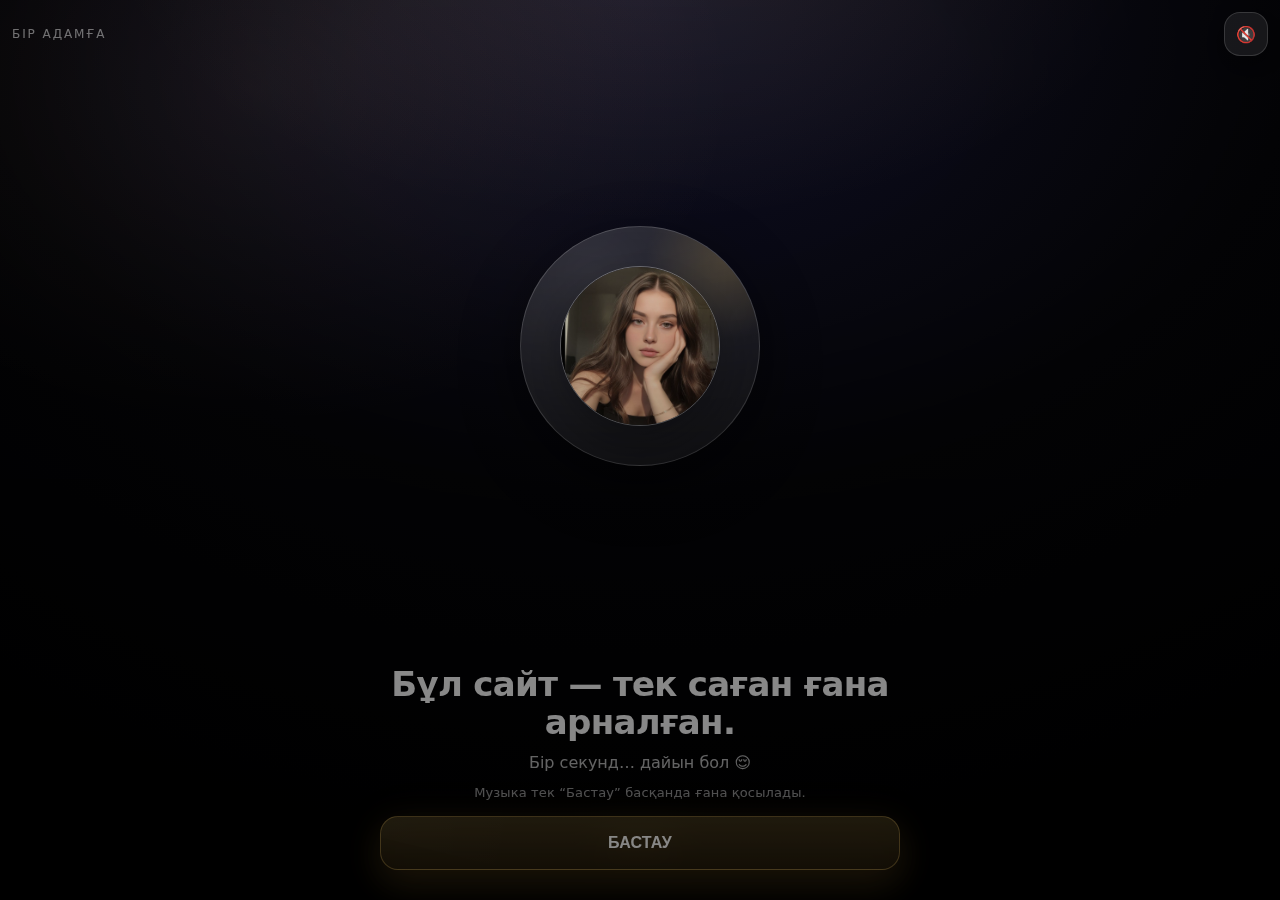
<file: index.html>
<!doctype html>
<html lang="kk">
<head>
  <meta charset="utf-8" />
  <meta name="viewport" content="width=device-width, initial-scale=1, viewport-fit=cover" />
  <title>Бір адамға ғана</title>

  <style>
    :root{
      --bg0:#050508;
      --gold:#ffd26a;
      --gold2:#ffb84d;
      --peach:#ffcfb8;

      --white: rgba(255,255,255,.92);
      --muted: rgba(255,255,255,.68);
      --muted2: rgba(255,255,255,.42);

      --safe-top: env(safe-area-inset-top, 0px);
      --safe-bottom: env(safe-area-inset-bottom, 0px);

      --radius: 22px;
      --shadow: 0 18px 60px rgba(0,0,0,.45);
      --shadow2: 0 10px 26px rgba(0,0,0,.35);
    }

    *{ box-sizing:border-box; -webkit-tap-highlight-color: transparent; }
    html,body{ height:100%; }
    body{
      margin:0;
      font-family: ui-sans-serif, system-ui, -apple-system, Segoe UI, Roboto, Inter, "SF Pro Display", "Helvetica Neue", Arial, sans-serif;
      background:
        radial-gradient(900px 520px at 50% -10%, rgba(255,210,106,.10), transparent 60%),
        radial-gradient(800px 560px at 20% 10%, rgba(255,207,184,.08), transparent 60%),
        radial-gradient(1200px 900px at 50% 0%, #12122a 0%, var(--bg0) 55%, #000 100%);
      color: var(--white);
      overflow: hidden;
    }

    @media (prefers-reduced-motion: reduce){
      *{ animation-duration: .001ms !important; animation-iteration-count: 1 !important; transition-duration: .001ms !important; scroll-behavior: auto !important; }
    }

    .app{
      position: relative;
      width: 100%;
      height: 100vh;
      height: 100svh;
      overflow: hidden;
    }

    .vignette{
      position:absolute;
      inset:0;
      pointer-events:none;
      z-index: 1;
      background:
        radial-gradient(700px 420px at 50% 10%, transparent 40%, rgba(0,0,0,.50) 100%),
        linear-gradient(180deg, rgba(0,0,0,.10), rgba(0,0,0,.35));
      opacity:.65;
    }

    .topbar{
      position:absolute;
      top: calc(12px + var(--safe-top));
      left: 12px;
      right: 12px;
      display:flex;
      align-items:center;
      justify-content:space-between;
      z-index: 80;
      pointer-events:none;
    }
    .brand{
      pointer-events:auto;
      font-size: 12px;
      letter-spacing: .16em;
      text-transform: uppercase;
      color: var(--muted2);
      user-select:none;
    }
    .mute{
      pointer-events:auto;
      width: 44px;
      height: 44px;
      display:grid;
      place-items:center;
      border-radius: 16px;
      background: rgba(255,255,255,.08);
      border: 1px solid rgba(255,255,255,.14);
      box-shadow: var(--shadow2);
      cursor:pointer;
      user-select:none;
    }
    .mute:active{ transform: scale(.98); }

    .screens{
      width: 500vw;
      height: 100%;
      display:flex;
      transform: translate3d(0,0,0);
      transition: transform 560ms cubic-bezier(.2,.9,.2,1);
      will-change: transform;
    }

    section.screen{
      width: 100vw;
      height: 100%;
      position: relative;
      padding: calc(24px + var(--safe-top)) 16px calc(20px + var(--safe-bottom)) 16px;
      display:flex;
      flex-direction:column;
      justify-content:space-between;
      gap: 16px;
      z-index: 2;
    }

    .thumb{
      width:100%;
      padding-bottom: calc(10px + var(--safe-bottom));
      display:flex;
      flex-direction:column;
      gap: 10px;
      align-items:center;
      justify-content:flex-end;
    }

    .navrow{
      width: min(520px, 92vw);
      display:flex;
      gap: 10px;
    }
    .navrow .btn{ width: 100%; }

    .copy{
      text-align:center;
      max-width: 520px;
      margin: 0 auto;
    }
    .copy h1{
      font-size: clamp(26px, 6vw, 34px);
      line-height: 1.12;
      margin: 0 0 10px 0;
      letter-spacing: -0.02em;
    }
    .copy p{
      margin: 0;
      font-size: 16px;
      line-height: 1.5;
      color: var(--muted);
    }
    .subtle{
      margin-top: 10px;
      font-size: 13px;
      color: rgba(255,255,255,.55);
      letter-spacing: .01em;
    }

    .btn{
      width: min(520px, 92vw);
      height: 54px;
      border-radius: 18px;
      border: 1px solid rgba(255,255,255,.14);
      background: rgba(255,255,255,.08);
      color: var(--white);
      font-size: 16px;
      font-weight: 900;
      letter-spacing: .01em;
      cursor: pointer;
      box-shadow: var(--shadow2);
      transition: transform .12s ease, filter .2s ease, background .2s ease;
      display:flex;
      align-items:center;
      justify-content:center;
      user-select:none;
      position:relative;
      overflow:hidden;
    }
    .btn:active{ transform: scale(.98); }

    .btn-primary{
      background: linear-gradient(180deg, rgba(255,210,106,.20), rgba(255,184,77,.10));
      border: 1px solid rgba(255,210,106,.35);
      box-shadow: 0 12px 34px rgba(255,184,77,.16), var(--shadow2);
    }
    .btn-primary.glow{ filter: drop-shadow(0 0 18px rgba(255,210,106,.22)); }

    .btn-green{
      background: linear-gradient(180deg, rgba(80,255,170,.20), rgba(40,255,140,.10));
      border: 1px solid rgba(80,255,170,.35);
      box-shadow: 0 12px 34px rgba(80,255,170,.12), var(--shadow2);
      filter: drop-shadow(0 0 18px rgba(80,255,170,.18));
    }
    .btn-secondary{
      background: rgba(255,255,255,.06);
      border: 1px solid rgba(255,255,255,.10);
      color: rgba(255,255,255,.78);
      font-weight: 900;
    }

    .shimmer::after{
      content:"";
      position:absolute;
      inset:-60% -60%;
      background: linear-gradient(90deg, transparent 0%, rgba(255,255,255,.20) 45%, rgba(255,255,255,.05) 55%, transparent 100%);
      transform: rotate(14deg) translateX(-60%);
      animation: shimmer 2.6s ease-in-out infinite;
      pointer-events:none;
    }
    @keyframes shimmer{
      0%{ transform: rotate(14deg) translateX(-60%); opacity:0; }
      15%{ opacity:.65; }
      100%{ transform: rotate(14deg) translateX(60%); opacity:0; }
    }
    @media (prefers-reduced-motion: reduce){
      .shimmer::after{ animation:none; display:none; }
    }

    .screen .fadein{
      opacity: 0;
      transform: translateY(10px);
      transition: opacity 520ms ease, transform 520ms ease;
    }
    .screen.active .fadein{
      opacity: 1;
      transform: translateY(0);
    }

    /* ===== Screen 1 ===== */
    .hero{
      position:relative;
      flex: 1;
      display:grid;
      place-items:center;
      padding-top: 20px;
      z-index: 2;
    }
    .glass-circle{
      width: 240px;
      height: 240px;
      border-radius: 999px;
      background: radial-gradient(circle at 30% 20%, rgba(255,255,255,.18), rgba(255,255,255,.06));
      border: 1px solid rgba(255,255,255,.20);
      box-shadow: var(--shadow);
      backdrop-filter: blur(18px);
      -webkit-backdrop-filter: blur(18px);
      display:grid;
      place-items:center;
      position:relative;
      overflow:hidden;
      animation: floaty 3.6s ease-in-out infinite;
    }
    @keyframes floaty{
      0%,100%{ transform: translate3d(0,0,0); }
      50%{ transform: translate3d(0,-8px,0); }
    }
    @media (prefers-reduced-motion: reduce){
      .glass-circle{ animation:none; }
    }
    .glass-circle::after{
      content:"";
      position:absolute;
      inset:-60px -60px auto auto;
      width: 180px;
      height: 180px;
      background: radial-gradient(circle, rgba(255,210,106,.22), transparent 65%);
      transform: rotate(18deg);
      pointer-events:none;
    }
    .avatar{
      width: 160px;
      height: 160px;
      border-radius: 999px;
      border: 1px solid rgba(255,255,255,.35);
      object-fit: cover;
      box-shadow: 0 18px 50px rgba(0,0,0,.35);
    }

    .flowers{
      position:absolute;
      inset:0;
      overflow:hidden;
      pointer-events:none;
      z-index: 1;
    }
    .flower{
      position:absolute;
      top:-90px;
      opacity: .78;
      filter: blur(.2px) drop-shadow(0 8px 18px rgba(0,0,0,.25));
      animation: fall linear infinite;
      transform: translate3d(0,0,0);
      will-change: transform, opacity;
    }
    @keyframes fall{
      0%{ transform: translate3d(0,-90px,0) rotate(0deg); opacity:0; }
      10%{ opacity:.8; }
      100%{ transform: translate3d(0, calc(100vh + 140px), 0) rotate(420deg); opacity:0; }
    }

    /* ===== Screen 2 Memories ===== */
    .memories{
      position:relative;
      flex: 1;
      border-radius: var(--radius);
      overflow:hidden;
      border: 1px solid rgba(255,255,255,.10);
      background: rgba(255,255,255,.05);
      box-shadow: var(--shadow2);
      touch-action: pan-y;
      z-index: 2;
    }
    .carousel{
      height: 100%;
      display:flex;
      transform: translate3d(0,0,0);
      transition: transform 520ms cubic-bezier(.2,.9,.2,1);
      will-change: transform;
    }
    .slide{
      min-width: 100%;
      height: 100%;
      position: relative;
      background: #000;
      overflow:hidden;
    }
    /* background blurred cover */
    .slide img.bg{
      position:absolute; inset:0;
      width:100%; height:100%;
      object-fit: cover;
      filter: blur(18px) brightness(.70) saturate(1.05) contrast(1.05);
      transform: scale(1.12);
    }
    /* foreground keeps full photo visible */
    .slide img.fg{
      position:absolute; inset:0;
      width:100%; height:100%;
      object-fit: contain;
      filter: saturate(1.06) contrast(1.05);
      transform: translate3d(0,0,0);
    }
    .slide.kenburns img.fg{
      animation: kenburns 6s ease-in-out infinite alternate;
      transform-origin: center;
    }
    @keyframes kenburns{
      from{ transform: scale(1.00) translate3d(0,0,0); }
      to{ transform: scale(1.06) translate3d(0,0,0); }
    }
    @media (prefers-reduced-motion: reduce){
      .slide.kenburns img.fg{ animation:none; }
    }

    .memories::after{
      content:"";
      position:absolute; inset:0;
      background: linear-gradient(180deg, rgba(0,0,0,.08), rgba(0,0,0,.20) 55%, rgba(0,0,0,.62));
      pointer-events:none;
      z-index: 3;
    }

    .dots{
      position:absolute;
      left:0; right:0;
      bottom: calc(84px + var(--safe-bottom));
      display:flex;
      justify-content:center;
      gap: 8px;
      z-index: 6;
      pointer-events:auto;
    }
    .dot{
      width: 7px; height: 7px;
      border-radius: 999px;
      background: rgba(255,255,255,.28);
      border: 1px solid rgba(255,255,255,.16);
      transition: transform .2s ease, background .2s ease;
    }
    .dot.active{
      background: rgba(255,210,106,.85);
      border-color: rgba(255,210,106,.55);
      box-shadow: 0 0 16px rgba(255,210,106,.28);
      transform: scale(1.25);
    }

    .hint{
      position:absolute;
      top: 14px;
      left: 14px;
      right: 14px;
      z-index: 7;
      background: rgba(0,0,0,.35);
      border: 1px solid rgba(255,255,255,.14);
      padding: 10px 12px;
      border-radius: 16px;
      font-size: 13px;
      color: rgba(255,255,255,.85);
      backdrop-filter: blur(12px);
      -webkit-backdrop-filter: blur(12px);
    }
    .hint button{
      margin-left: 10px;
      border: none;
      background: rgba(255,255,255,.10);
      color: rgba(255,255,255,.9);
      border-radius: 10px;
      padding: 6px 10px;
      cursor:pointer;
      font-weight: 800;
    }

    .heart-wrap{
      position:absolute;
      left:0; right:0;
      bottom: calc(12px + var(--safe-bottom));
      display:flex;
      justify-content:center;
      z-index: 7;
      pointer-events:auto;
    }
    .heart-btn{
      width: min(520px, 92vw);
      height: 58px;
      border-radius: 20px;
      background: linear-gradient(180deg, rgba(255,207,184,.20), rgba(255,207,184,.10));
      border: 1px solid rgba(255,207,184,.30);
      box-shadow: 0 14px 34px rgba(255,207,184,.10), var(--shadow2);
      display:flex;
      align-items:center;
      justify-content:center;
      gap: 10px;
      font-weight: 950;
      cursor:pointer;
      user-select:none;
      letter-spacing: -.01em;
      position: relative;
      overflow:hidden;
    }
    .heart-btn:active{ transform: scale(.985); }
    .heart-btn.pulsefx{ animation: btnpulse .42s ease-out 1; }
    @keyframes btnpulse{
      0%{ transform: scale(1); }
      35%{ transform: scale(1.015); }
      100%{ transform: scale(1); }
    }

    .particles{
      position:absolute;
      inset:0;
      pointer-events:none;
      z-index: 8;
    }
    .pheart{
      position:absolute;
      font-size: 16px;
      opacity:.95;
      animation: fly 900ms ease-out forwards;
      filter: drop-shadow(0 8px 18px rgba(0,0,0,.25));
    }
    @keyframes fly{
      0%{ transform: translate3d(0,0,0) scale(.8); opacity:0; }
      10%{ opacity:.95; }
      100%{ transform: translate3d(var(--dx), var(--dy), 0) scale(1.1); opacity:0; }
    }
    @media (prefers-reduced-motion: reduce){
      .pheart{ animation-duration: 1ms; }
    }

    /* ===== Screen 3 Trap ===== */
    .trap-area{
      flex: 1;
      display:flex;
      flex-direction:column;
      justify-content:center;
      gap: 18px;
      position:relative;
      z-index: 2;
    }
    .trap-buttons{
      position:relative;
      height: 190px;
      border-radius: var(--radius);
      border: 1px solid rgba(255,255,255,.10);
      background: rgba(255,255,255,.05);
      box-shadow: var(--shadow2);
      overflow:hidden;
    }
    .yes{
      position:absolute;
      left: 16px;
      right: 16px;
      bottom: 16px;
    }
    .no{
      position:absolute;
      top: 22px;
      left: 18px;
      width: 120px;
      height: 44px;
      border-radius: 14px;
      font-size: 14px;
    }
    .tooltip{
      position:absolute;
      top: 14px;
      right: 14px;
      background: rgba(0,0,0,.35);
      border: 1px solid rgba(255,255,255,.14);
      padding: 10px 12px;
      border-radius: 16px;
      font-size: 13px;
      color: rgba(255,255,255,.85);
      backdrop-filter: blur(12px);
      -webkit-backdrop-filter: blur(12px);
      opacity:0;
      transform: translateY(-6px);
      transition: opacity .2s ease, transform .2s ease;
      pointer-events:none;
      z-index: 5;
    }
    .tooltip.show{ opacity:1; transform: translateY(0); }
    .screen.shake{ animation: shake 420ms ease-in-out 1; }
    @keyframes shake{
      0%{ transform: translate3d(0,0,0); }
      20%{ transform: translate3d(2px,-1px,0); }
      40%{ transform: translate3d(-2px,1px,0); }
      60%{ transform: translate3d(1px,2px,0); }
      80%{ transform: translate3d(-1px,-2px,0); }
      100%{ transform: translate3d(0,0,0); }
    }

    /* ===== Screen 4 Scanner base ===== */
    .scanner-wrap{
      flex: 1;
      display:flex;
      flex-direction:column;
      justify-content:center;
      align-items:center;
      gap: 12px;
      z-index: 2;
    }
    .frame{
      width: min(520px, 92vw);
      height: 280px;
      border-radius: 26px;
      position:relative;
      background: linear-gradient(180deg, rgba(255,255,255,.06), rgba(255,255,255,.03));
      border: 1px solid rgba(255,255,255,.16);
      box-shadow: var(--shadow);
      overflow:hidden;
    }
    .grid{
      position:absolute; inset:0;
      background-image:
        linear-gradient(rgba(255,255,255,.07) 1px, transparent 1px),
        linear-gradient(90deg, rgba(255,255,255,.07) 1px, transparent 1px);
      background-size: 28px 28px;
      opacity: .35;
      pointer-events:none;
    }
    .scanline{
      position:absolute;
      left:0; right:0;
      height: 3px;
      top: 10%;
      background: linear-gradient(90deg, transparent, rgba(255,210,106,.80), transparent);
      filter: drop-shadow(0 0 14px rgba(255,210,106,.28));
      opacity:0;
      transform: translateY(0);
      will-change: transform, opacity;
    }
    .status{
      width: min(520px, 92vw);
      text-align:center;
      color: rgba(255,255,255,.82);
      min-height: 22px;
      font-size: 14px;
      letter-spacing: .01em;
    }
    .glitch{ animation: glitch 520ms ease-in-out 1; }
    @keyframes glitch{
      0%{ transform: translate3d(0,0,0); }
      20%{ transform: translate3d(2px, -1px, 0); }
      40%{ transform: translate3d(-2px, 1px, 0); }
      60%{ transform: translate3d(1px, 2px, 0); }
      80%{ transform: translate3d(-1px, -2px, 0); }
      100%{ transform: translate3d(0,0,0); }
    }

    /* ===== Screen 5 Map ===== */
    .mapcard{
      flex: 1;
      border-radius: var(--radius);
      border: 1px solid rgba(255,255,255,.12);
      background: rgba(255,255,255,.05);
      box-shadow: var(--shadow2);
      overflow:hidden;
      position:relative;
      display:flex;
      flex-direction:column;
      z-index: 2;
    }
    .map-embed{
      flex:1;
      background: #0a0a12;
      position:relative;
      overflow:hidden;
    }
    .gmap{
      position:absolute;
      inset:0;
      width:100%;
      height:100%;
      border:0;
      filter: grayscale(.20) contrast(1.10) brightness(.90) saturate(1.10);
    }
    .pin, .pulse{
      position:absolute;
      left: 58%;
      top: 48%;
      z-index: 8;
    }
    .pin{
      width: 44px;
      height: 44px;
      transform: translate(-50%,-100%);
      display:grid;
      place-items:center;
      font-size: 40px;
      text-shadow: 0 0 18px rgba(255,210,106,.35);
      filter:
        drop-shadow(0 14px 32px rgba(0,0,0,.65))
        drop-shadow(0 0 18px rgba(255,210,106,.22));
      animation: pinBounce 1.2s ease-in-out infinite;
      transform-origin: 50% 90%;
    }
    @keyframes pinBounce{
      0%,100%{ transform: translate(-50%,-100%) scale(1); }
      50%{ transform: translate(-50%,-106%) scale(1.05); }
    }
    @media (prefers-reduced-motion: reduce){
      .pin{ animation:none; }
    }
    .pulse{
      width: 28px;
      height: 28px;
      transform: translate(-50%,-50%);
      border-radius: 999px;
      border: 1px solid rgba(255,210,106,.75);
      box-shadow: 0 0 26px rgba(255,210,106,.22);
      animation: pulse 1.6s ease-in-out infinite;
    }
    @keyframes pulse{
      0%{ transform: translate(-50%,-50%) scale(.9); opacity:.85; }
      70%{ transform: translate(-50%,-50%) scale(2.7); opacity:0; }
      100%{ opacity:0; }
    }
    @media (prefers-reduced-motion: reduce){
      .pulse{ animation:none; opacity:.7; transform: translate(-50%,-50%) scale(1.7); }
    }
    .maptext{
      padding: 14px 14px 0 14px;
      text-align:center;
    }
    .maptext h2{
      margin: 10px 0 6px 0;
      font-size: 20px;
      letter-spacing: -0.01em;
    }
    .maptext p{
      margin: 0 0 12px 0;
      color: var(--muted);
      font-size: 14px;
      line-height: 1.45;
    }

    /* ==========================
       MODAL (FIXED: phone fit)
    =========================== */
    .modal{
      position: fixed;
      inset: 0;
      z-index: 120;
      display:none;

      /* bottom sheet */
      align-items: flex-end;
      justify-content: center;

      padding: 0 12px calc(10px + var(--safe-bottom)) 12px;

      background: rgba(0,0,0,.55);
      backdrop-filter: blur(10px);
      -webkit-backdrop-filter: blur(10px);
    }
    .modal.show{ display:flex; }

    .sheet{
      width: min(520px, 96vw);
      border-radius: 26px 26px 20px 20px;

      /* IMPORTANT: never exceed screen height */
      max-height: calc(92svh - var(--safe-top));
      height: auto;

      background: linear-gradient(180deg, rgba(255,255,255,.11), rgba(255,255,255,.06));
      border: 1px solid rgba(255,255,255,.16);
      box-shadow: var(--shadow);
      overflow:hidden;

      transform: translateY(14px);
      opacity: 0;
      animation: sheetIn 260ms cubic-bezier(.2,.9,.2,1) forwards;
      position: relative;

      display:flex;
      flex-direction:column;
    }
    @keyframes sheetIn{ to{ transform: translateY(0); opacity:1; } }

    .sheet::before{
      content:"";
      position:absolute; inset:0;
      background: repeating-linear-gradient(
        to bottom,
        rgba(255,255,255,.05) 0px,
        rgba(255,255,255,.05) 1px,
        transparent 3px,
        transparent 7px
      );
      opacity:.08;
      pointer-events:none;
    }

    .sheet-header{
      display:flex;
      justify-content:space-between;
      align-items:center;
      padding: 14px 14px 8px 14px;
      border-bottom: 1px solid rgba(255,255,255,.10);
      position: relative;
      z-index: 3;
      flex: 0 0 auto;
    }
    .sheet-title{ font-weight: 950; letter-spacing: -0.01em; }
    .xbtn{
      width: 42px; height: 42px;
      border-radius: 16px;
      border: 1px solid rgba(255,255,255,.14);
      background: rgba(255,255,255,.08);
      color: rgba(255,255,255,.9);
      cursor:pointer;
      font-weight: 900;
    }
    .xbtn:active{ transform: scale(.98); }

    .sheet-body{
      overflow: auto;                 /* scroll inside */
      -webkit-overflow-scrolling: touch;
      padding: 14px;
      display:flex;
      flex-direction:column;
      gap: 12px;
      align-items:center;
      position: relative;
      z-index: 3;
      flex: 1 1 auto;
    }

    .sheet-help{
      text-align:center;
      color: rgba(255,255,255,.80);
      font-size: 14px;
      line-height: 1.4;
      min-height: 20px;
    }

    .sheet-actions{
      position: sticky;
      bottom: 0;
      background: linear-gradient(180deg, rgba(0,0,0,0), rgba(0,0,0,.22));
      backdrop-filter: blur(8px);
      -webkit-backdrop-filter: blur(8px);
      padding: 10px 14px calc(14px + var(--safe-bottom)) 14px;
      border-top: 1px solid rgba(255,255,255,.10);
      z-index: 4;
      flex: 0 0 auto;
      display:flex;
      flex-direction:column;
      gap: 10px;
    }

    .ring{
      width: 92px;
      height: 92px;
      border-radius: 999px;
      position: relative;
      display:grid;
      place-items:center;
      background: radial-gradient(circle at 50% 50%, rgba(0,0,0,.25), rgba(0,0,0,.05));
      border: 1px solid rgba(255,255,255,.14);
      box-shadow: 0 12px 30px rgba(0,0,0,.25);
      overflow:hidden;
    }
    .ring::before{
      content:"";
      position:absolute; inset:-2px;
      background: conic-gradient(rgba(255,210,106,.95) var(--p, 0%), rgba(255,255,255,.08) 0);
      mask: radial-gradient(circle, transparent 55%, #000 56%);
      -webkit-mask: radial-gradient(circle, transparent 55%, #000 56%);
      filter: drop-shadow(0 0 16px rgba(255,210,106,.20));
    }
    .ring span{
      position:relative;
      font-weight: 950;
      color: rgba(255,255,255,.85);
      font-size: 14px;
      letter-spacing: .01em;
    }

    .result{
      width: min(520px, 92vw);
      border-radius: 20px;
      border: 1px solid rgba(255,255,255,.14);
      background: rgba(0,0,0,.20);
      padding: 14px 12px;
      text-align:center;
      display:none;
      box-shadow: var(--shadow2);
      position: relative;
      overflow:hidden;
    }
    .result.show{ display:block; }
    .result-title{
      font-weight: 1000;
      letter-spacing: -.02em;
      margin: 0 0 6px 0;
      font-size: 16px;
      color: rgba(255,255,255,.92);
    }
    .result-level{
      margin: 0;
      font-weight: 1000;
      font-size: 32px;
      letter-spacing: -0.03em;
      color: rgba(255,210,106,.95);
      text-shadow: 0 0 18px rgba(255,210,106,.18);
    }
    .result-sub{
      margin: 8px 0 0 0;
      color: rgba(255,255,255,.75);
      font-size: 13px;
      line-height: 1.35;
    }

    .confetti{
      position:absolute; inset:0;
      pointer-events:none;
      overflow:hidden;
      z-index: 4;
    }
    .c{
      position:absolute;
      font-size: 16px;
      opacity:0;
      animation: conf 1100ms ease-out forwards;
      filter: drop-shadow(0 10px 18px rgba(0,0,0,.25));
    }
    @keyframes conf{
      0%{ transform: translate3d(0,20px,0) scale(.7); opacity:0; }
      12%{ opacity:.95; }
      100%{ transform: translate3d(var(--dx), var(--dy), 0) rotate(18deg) scale(1.05); opacity:0; }
    }

    /* ===== Fingerprint area (adaptive) ===== */
    .fp-wrap{
      width: min(520px, 92vw);
      height: clamp(160px, 24vh, 240px); /* PHONE FIX */
      border-radius: 24px;
      border: 1px solid rgba(255,255,255,.14);
      background: rgba(0,0,0,.18);
      box-shadow: var(--shadow2);
      display:grid;
      place-items:center;
      position: relative;
      overflow:hidden;
      margin-top: 2px;
    }

    .fp-bg{
      position:absolute; inset:0;
      background:
        radial-gradient(420px 260px at 50% 40%, rgba(255,210,106,.10), transparent 60%),
        radial-gradient(420px 260px at 50% 60%, rgba(255,207,184,.06), transparent 62%),
        linear-gradient(180deg, rgba(255,255,255,.05), rgba(255,255,255,.02));
      opacity:.9;
      pointer-events:none;
    }

    .fingerprint{
      width: min(170px, 46vw);
      height: min(210px, 56vw);
      position: relative;
      filter: drop-shadow(0 0 16px rgba(255,210,106,.12));
      opacity: .88;
    }
    .fingerprint svg{ width: 100%; height: 100%; display:block; }

    .fp-line{
      fill:none;
      stroke: rgba(255,210,106,.55);
      stroke-width: 2.2;
      stroke-linecap: round;
      stroke-linejoin: round;
      opacity:.0;
      stroke-dasharray: 260;
      stroke-dashoffset: 260;
      animation: fpDraw 1.2s ease forwards;
      filter: drop-shadow(0 0 8px rgba(255,210,106,.10));
    }
    .fingerprint.idle .fp-line{
      opacity:.18;
      stroke-dashoffset: 0;
      animation:none;
    }
    .fingerprint.scanning .fp-line{
      opacity:.95;
      animation: fpDraw 1.1s ease forwards, fpGlow 720ms ease-in-out infinite;
    }
    @keyframes fpDraw{ to{ stroke-dashoffset: 0; } }
    @keyframes fpGlow{
      0%,100%{ filter: drop-shadow(0 0 8px rgba(255,210,106,.12)); }
      50%{ filter: drop-shadow(0 0 18px rgba(255,210,106,.22)); }
    }

    .fp-shine{
      position:absolute;
      inset:-60% -60%;
      background: linear-gradient(90deg, transparent 0%, rgba(255,255,255,.22) 45%, rgba(255,255,255,.06) 55%, transparent 100%);
      transform: rotate(14deg) translateX(-60%);
      opacity:0;
      pointer-events:none;
    }
    .fingerprint.scanning + .fp-shine{
      opacity: .55;
      animation: fpShine 1.2s ease-in-out infinite;
    }
    @keyframes fpShine{
      0%{ transform: rotate(14deg) translateX(-60%); opacity:0; }
      20%{ opacity:.55; }
      100%{ transform: rotate(14deg) translateX(60%); opacity:0; }
    }

    .touch-blob{
      position:absolute;
      width: 58px;
      height: 58px;
      border-radius: 999px;
      background: radial-gradient(circle, rgba(255,210,106,.25), rgba(255,210,106,.06) 55%, transparent 70%);
      opacity:0;
      transform: translate(-50%,-50%) scale(.9);
      pointer-events:none;
      filter: blur(.1px);
    }
    .touch-blob.show{
      opacity:1;
      animation: blobPulse .8s ease-in-out infinite;
    }
    @keyframes blobPulse{
      0%,100%{ transform: translate(-50%,-50%) scale(.92); }
      50%{ transform: translate(-50%,-50%) scale(1.06); }
    }

    .scanbar{
      position:absolute;
      left: 10px;
      right: 10px;
      height: 4px;
      top: 12px;
      border-radius: 999px;
      overflow:hidden;
      background: rgba(255,255,255,.10);
      border: 1px solid rgba(255,255,255,.10);
      opacity:.0;
      transform: translateY(-6px);
      transition: opacity .2s ease, transform .2s ease;
    }
    .scanbar.show{
      opacity:.95;
      transform: translateY(0);
    }
    .scanbar::before{
      content:"";
      position:absolute;
      inset:0;
      background: linear-gradient(90deg, transparent, rgba(255,210,106,.8), transparent);
      transform: translateX(-70%);
      animation: bar 1.0s ease-in-out infinite;
    }
    @keyframes bar{
      0%{ transform: translateX(-70%); opacity:0; }
      25%{ opacity:.9; }
      100%{ transform: translateX(70%); opacity:0; }
    }
  </style>
</head>

<body>
<div class="app">
  <div class="vignette"></div>

  <div class="topbar">
    <div class="brand">БІР АДАМҒА</div>
    <div class="mute" id="muteBtn" aria-label="Дыбыс" role="button" tabindex="0">🔇</div>
  </div>

  <div class="screens" id="screens">

    <!-- Screen 1 -->
    <section class="screen active" data-screen="0">
      <div class="hero">
        <div class="flowers" id="flowers"></div>
        <div class="glass-circle fadein">
          <img class="avatar" src="assets/avatar.webp" alt="Аватар" loading="eager" />
        </div>
      </div>

      <div class="copy fadein">
        <h1>Бұл сайт — тек саған ғана арналған.</h1>
        <p>Бір секунд… дайын бол 😌</p>
        <div class="subtle">Музыка тек “Бастау” басқанда ғана қосылады.</div>
      </div>

      <div class="thumb">
        <button class="btn btn-primary glow shimmer" id="startBtn">БАСТАУ</button>
      </div>
    </section>

    <!-- Screen 2 -->
    <section class="screen" data-screen="1">
      <div class="memories fadein" id="memories">
        <div class="hint" id="hint">
          Сырғытсаң — басқа естелік. Автоматты да ауысады 🙂 <button id="hintOk">Түсіндім</button>
        </div>

        <div class="carousel" id="carousel">
          <div class="slide kenburns">
            <img class="bg" src="assets/memory1.webp" alt="" loading="lazy">
            <img class="fg" src="assets/memory1.webp" alt="Естелік 1" loading="lazy">
          </div>
          <div class="slide">
            <img class="bg" src="assets/memory2.webp" alt="" loading="lazy">
            <img class="fg" src="assets/memory2.webp" alt="Естелік 2" loading="lazy">
          </div>
          <div class="slide">
            <img class="bg" src="assets/memory3.webp" alt="" loading="lazy">
            <img class="fg" src="assets/memory3.webp" alt="Естелік 3" loading="lazy">
          </div>
          <div class="slide">
            <img class="bg" src="assets/memory4.webp" alt="" loading="lazy">
            <img class="fg" src="assets/memory4.webp" alt="Естелік 4" loading="lazy">
          </div>
          <div class="slide">
            <img class="bg" src="assets/memory5.webp" alt="" loading="lazy">
            <img class="fg" src="assets/memory5.webp" alt="Естелік 5" loading="lazy">
          </div>
          <div class="slide">
            <img class="bg" src="assets/memory6.webp" alt="" loading="lazy">
            <img class="fg" src="assets/memory6.webp" alt="Естелік 6" loading="lazy">
          </div>
        </div>

        <div class="dots" id="dots"></div>
        <div class="particles" id="particles"></div>

        <div class="heart-wrap">
          <div class="heart-btn shimmer" id="heartBtn" role="button" tabindex="0" aria-label="Жүрекшелер">
            <span>Біздің ең тәтті сәттер…</span>
            <span style="filter:drop-shadow(0 0 16px rgba(255,207,184,.25))">❤</span>
          </div>
        </div>
      </div>

      <div class="thumb">
        <div class="navrow">
          <button class="btn btn-secondary" id="backFrom2">Артқа</button>
          <button class="btn btn-primary" id="toTrapBtn">Келесі</button>
        </div>
      </div>
    </section>

    <!-- Screen 3 -->
    <section class="screen" data-screen="2" id="screen3">
      <div class="trap-area">
        <div class="copy fadein">
          <h1>Сен әлемдегі ең сұлу, ең ақылды әрі ең талантты қызсың ба?</h1>
          <p>Қазір тек шындық 😈</p>
        </div>

        <div class="trap-buttons fadein" id="trapBox">
          <div class="tooltip" id="noTip">“ЖОҚ” батырмасы… қашып кетті 😌</div>
          <button class="btn btn-green yes shimmer" id="yesBtn">ИӘ</button>
          <button class="btn btn-secondary no" id="noBtn">ЖОҚ</button>
        </div>
      </div>

      <div class="thumb">
        <button class="btn btn-secondary" id="backFrom3">Артқа</button>
      </div>
    </section>

    <!-- Screen 4 -->
    <section class="screen" data-screen="3" id="screen4">
      <div class="scanner-wrap">
        <div class="copy fadein">
          <h1>Сұлулық сканері</h1>
          <p>Тексеріп көрейік… бірақ сен дайынсың ба? 🙂</p>
        </div>

        <div class="frame fadein" id="frame">
          <div class="grid"></div>
          <div class="scanline" id="scanline"></div>
        </div>

        <div class="status" id="status"></div>

        <button class="btn btn-primary glow shimmer fadein" id="openScannerBtn">СКАНЕРДІ АШУ</button>
      </div>

      <div class="thumb">
        <div class="navrow">
          <button class="btn btn-secondary" id="backFrom4">Артқа</button>
          <button class="btn btn-primary" id="toMapBtn">Келесі</button>
        </div>
      </div>
    </section>

    <!-- Screen 5 -->
    <section class="screen" data-screen="4" id="screen5">
      <div class="mapcard fadein">
        <div class="map-embed">
          <iframe
            class="gmap"
            id="gmap"
            loading="lazy"
            referrerpolicy="no-referrer-when-downgrade"
            src="https://www.google.com/maps?q=43.238949,76.889709&z=16&output=embed"
            title="Кездесу орны картасы"></iframe>

          <div class="pulse"></div>
          <div class="pin">💛</div>
        </div>

        <div class="maptext">
          <h2>Мен сені осы жерде күтем 💛</h2>
          <p id="timeLine">Бүгін 19:30</p>
        </div>
      </div>

      <div class="thumb">
        <button class="btn btn-primary glow shimmer" id="dirBtn">Маршрут ашу</button>
        <button class="btn btn-secondary" id="copyBtn">Мекенжайды көшіру</button>
        <button class="btn btn-secondary" id="backFrom5">Артқа</button>
      </div>
    </section>

  </div>

  <!-- Audio -->
  <audio id="music" preload="none" loop>
    <source src="assets/music.mp3" type="audio/mpeg">
  </audio>
  <audio id="click" preload="auto">
    <source src="assets/click.mp3" type="audio/mpeg">
  </audio>
  <audio id="win" preload="auto">
    <source src="assets/win.mp3" type="audio/mpeg">
  </audio>

  <!-- Scanner Modal -->
  <div class="modal" id="scannerModal" aria-hidden="true">
    <div class="sheet" role="dialog" aria-modal="true">
      <div class="confetti" id="confetti"></div>

      <div class="sheet-header">
        <div class="sheet-title">Сканерлеу режимі</div>
        <button class="xbtn" id="closeModalBtn" aria-label="Жабу">✕</button>
      </div>

      <div class="sheet-body">
        <div class="sheet-help" id="modalHelp">Саусағыңды “HOLD” батырмасына басып тұр 🙂</div>

        <div class="fp-wrap" id="fpWrap">
          <div class="fp-bg"></div>
          <div class="scanbar" id="scanbar"></div>

          <div class="fingerprint idle" id="fingerprint" aria-hidden="true">
            <svg viewBox="0 0 200 260">
              <path class="fp-line" d="M100 28 C65 28, 38 58, 38 95 C38 142, 58 184, 100 232" />
              <path class="fp-line" d="M100 28 C135 28, 162 58, 162 95 C162 142, 142 184, 100 232" />
              <path class="fp-line" d="M100 46 C74 46, 56 68, 56 96 C56 132, 74 164, 100 206" />
              <path class="fp-line" d="M100 46 C126 46, 144 68, 144 96 C144 132, 126 164, 100 206" />
              <path class="fp-line" d="M100 66 C86 66, 76 78, 76 98 C76 122, 86 146, 100 170" />
              <path class="fp-line" d="M100 66 C114 66, 124 78, 124 98 C124 122, 114 146, 100 170" />
              <path class="fp-line" d="M100 88 C94 88, 90 94, 90 102 C90 112, 95 124, 100 136" />
              <path class="fp-line" d="M100 88 C106 88, 110 94, 110 102 C110 112, 105 124, 100 136" />
            </svg>
          </div>
          <div class="fp-shine" aria-hidden="true"></div>

          <div class="touch-blob" id="touchBlob" aria-hidden="true"></div>
        </div>

        <div style="display:flex; gap:12px; align-items:center;">
          <div class="ring" id="ring" style="--p:0%">
            <span id="ringText">0%</span>
          </div>
          <div style="text-align:left; max-width: 290px; color: rgba(255,255,255,.78); font-size:13px; line-height:1.35;">
            <div style="font-weight:950; color: rgba(255,255,255,.9); margin-bottom:4px;">Сканер статус:</div>
            <div id="miniStatus">Күтіп тұр…</div>
          </div>
        </div>

        <div class="frame" style="height:clamp(160px, 22vh, 210px)" id="modalFrame">
          <div class="grid"></div>
          <div class="scanline" id="modalScanline"></div>
        </div>

        <div class="result" id="resultBox">
          <p class="result-title" id="resultTitle">Қате анықталды!</p>
          <p class="result-level" id="resultLevel">∞%</p>
          <p class="result-sub" id="resultSub">Сұлулық деңгейі шектен асты. Жүйе шыдамады 🙂</p>
        </div>
      </div>

      <div class="sheet-actions">
        <button class="btn btn-primary glow shimmer" id="holdToScanBtn">БАСЫП ТҰРУ (HOLD)</button>
        <button class="btn btn-secondary" id="doneBtn" style="display:none">Жабу</button>
      </div>
    </div>
  </div>
</div>

<script>
  const $ = (s, el=document) => el.querySelector(s);
  const $$ = (s, el=document) => Array.from(el.querySelectorAll(s));
  const prefersReduced = window.matchMedia && window.matchMedia('(prefers-reduced-motion: reduce)').matches;

  // ===== Navigation =====
  const screensEl = $('#screens');
  const screenEls = $$('.screen');
  let current = 0;

  function setActive(idx){
    current = Math.max(0, Math.min(idx, screenEls.length - 1));
    screensEl.style.transform = `translate3d(${-current * 100}vw, 0, 0)`;
    screenEls.forEach((s,i)=> s.classList.toggle('active', i === current));
    if (current === 1) applyKenBurns();
  }
  function pushState(idx){
    history.pushState({screen: idx}, '', `#s${idx+1}`);
  }
  window.addEventListener('popstate', (e)=>{
    const idx = (e.state && typeof e.state.screen === 'number') ? e.state.screen : 0;
    setActive(idx);
    if (idx === 1) startAutoplay(); else stopAutoplay();
  });
  (function initFromHash(){
    const m = (location.hash || '').match(/^#s(\d)$/);
    const idx = m ? (parseInt(m[1],10)-1) : 0;
    history.replaceState({screen: idx}, '', `#s${idx+1}`);
    setActive(idx);
  })();

  // ===== Audio =====
  const music = $('#music');
  const click = $('#click');
  const win = $('#win');
  const muteBtn = $('#muteBtn');

  let muted = true;
  function setMuted(v){
    muted = v;
    music.muted = muted;
    click.muted = muted;
    win.muted = muted;
    muteBtn.textContent = muted ? '🔇' : '🔊';
  }
  setMuted(true);

  function haptic(ms=12){
    try{ if (navigator.vibrate) navigator.vibrate(ms); }catch{}
  }
  function playClick(){
    if (muted) return;
    try{ click.currentTime = 0; click.play(); }catch{}
  }
  async function fadeMusicTo(targetVol, ms=900){
    const steps = 20;
    const delta = (targetVol - music.volume) / steps;
    for (let i=0;i<steps;i++){
      music.volume = Math.max(0, Math.min(1, music.volume + delta));
      await new Promise(r => setTimeout(r, ms/steps));
    }
    music.volume = targetVol;
  }

  muteBtn.addEventListener('click', ()=>{
    setMuted(!muted);
    if (!muted && !music.paused) fadeMusicTo(1, 700);
  });
  muteBtn.addEventListener('keydown', (e)=>{
    if (e.key === 'Enter' || e.key === ' ') muteBtn.click();
  });

  // ===== Screen 1 Flowers =====
  const flowers = $('#flowers');
  function spawnFlowers(){
    if (prefersReduced) return;
    const assets = [
      'assets/flower1.webp',
      'assets/flower2.webp',
      'assets/flower3.webp',
      'assets/flower4.webp'
    ].filter(Boolean);

    const count = 12;
    for (let i=0;i<count;i++){
      const img = document.createElement('img');
      img.className = 'flower';
      img.src = assets[i % assets.length] || 'assets/flower1.webp';
      img.alt = '';
      const left = Math.random() * 100;
      const dur = 8 + Math.random() * 8;
      const delay = Math.random() * 4;
      const size = 30 + Math.random() * 34;
      img.style.left = `${left}vw`;
      img.style.width = `${size}px`;
      img.style.height = `${size}px`;
      img.style.animationDuration = `${dur}s`;
      img.style.animationDelay = `${delay}s`;
      img.style.opacity = (0.55 + Math.random() * 0.35).toFixed(2);
      flowers.appendChild(img);
    }
  }
  spawnFlowers();

  $('#startBtn').addEventListener('click', async ()=>{
    haptic(14);
    playClick();

    if (muted) setMuted(false);
    try{
      music.volume = 0.0;
      await music.play();
      await fadeMusicTo(1.0, 900);
    }catch{}

    pushState(1);
    setActive(1);
    startAutoplay();
  });

  // ===== Screen 2 Carousel + autoplay =====
  const carousel = $('#carousel');
  const slides = $$('.slide', carousel);
  const dotsEl = $('#dots');
  const hint = $('#hint');
  const hintOk = $('#hintOk');
  const heartBtn = $('#heartBtn');
  const particles = $('#particles');
  const memories = $('#memories');

  let slideIndex = 0;
  let startX = 0, currentX = 0, dragging = false;
  let hintDismissed = false;

  let autoplayTimer = null;
  let autoplayPausedUntil = 0;
  const AUTOPLAY_MS = 4200;
  const RESUME_AFTER_MS = 7000;

  function buildDots(){
    dotsEl.innerHTML = '';
    slides.forEach((_, i)=>{
      const d = document.createElement('div');
      d.className = 'dot' + (i === slideIndex ? ' active' : '');
      dotsEl.appendChild(d);
      d.addEventListener('click', ()=> { pauseAutoplay(); goSlide(i); });
    });
  }
  function goSlide(i){
    slideIndex = Math.max(0, Math.min(i, slides.length - 1));
    carousel.style.transform = `translate3d(${-slideIndex * 100}%, 0, 0)`;
    $$('.dot', dotsEl).forEach((d, idx)=> d.classList.toggle('active', idx === slideIndex));
    applyKenBurns();
  }
  function applyKenBurns(){
    slides.forEach((s, i)=>{
      s.classList.toggle('kenburns', !prefersReduced && (i === slideIndex));
    });
  }
  function dismissHint(){
    if (hintDismissed) return;
    hintDismissed = true;
    hint.style.display = 'none';
  }
  hintOk.addEventListener('click', dismissHint);

  function pauseAutoplay(){
    autoplayPausedUntil = Date.now() + RESUME_AFTER_MS;
  }
  function startAutoplay(){
    stopAutoplay();
    autoplayTimer = setInterval(()=>{
      if (current !== 1) return;
      if (Date.now() < autoplayPausedUntil) return;
      goSlide((slideIndex + 1) % slides.length);
    }, AUTOPLAY_MS);
  }
  function stopAutoplay(){
    if (autoplayTimer) clearInterval(autoplayTimer);
    autoplayTimer = null;
  }

  function onDown(clientX){
    dragging = true;
    startX = clientX;
    currentX = clientX;
    carousel.style.transition = 'none';
  }
  function onMove(clientX){
    if (!dragging) return;
    currentX = clientX;
    const dx = currentX - startX;
    const pct = dx / memories.clientWidth * 100;
    carousel.style.transform = `translate3d(${-(slideIndex * 100) + pct}%, 0, 0)`;
  }
  function onUp(){
    if (!dragging) return;
    dragging = false;
    carousel.style.transition = 'transform 520ms cubic-bezier(.2,.9,.2,1)';
    const dx = currentX - startX;
    const threshold = memories.clientWidth * 0.16;

    if (dx < -threshold) goSlide(slideIndex + 1);
    else if (dx > threshold) goSlide(slideIndex - 1);
    else goSlide(slideIndex);

    dismissHint();
    pauseAutoplay();
  }

  heartBtn.addEventListener('touchstart', (e)=> e.stopPropagation(), {passive:true});
  heartBtn.addEventListener('pointerdown', (e)=> e.stopPropagation());
  memories.addEventListener('pointerdown', (e)=>{
    if (e.target.closest('#heartBtn')) return;
    onDown(e.clientX);
    pauseAutoplay();
  });
  window.addEventListener('pointermove', (e)=> onMove(e.clientX));
  window.addEventListener('pointerup', onUp);

  buildDots();
  goSlide(0);

  function spawnHearts(){
    if (prefersReduced) return;
    haptic(10);
    playClick();
    pauseAutoplay();

    heartBtn.classList.remove('pulsefx');
    void heartBtn.offsetWidth;
    heartBtn.classList.add('pulsefx');

    const n = 20 + Math.floor(Math.random() * 12);
    const rect = memories.getBoundingClientRect();
    for (let i=0;i<n;i++){
      const el = document.createElement('div');
      el.className = 'pheart';
      el.textContent = Math.random() > 0.2 ? '❤' : '💛';
      const x = rect.left + Math.random() * rect.width;
      const y = rect.top + rect.height * (0.55 + Math.random() * 0.35);
      const dx = (Math.random()*2 - 1) * 140;
      const dy = -(100 + Math.random() * 160);
      el.style.left = `${x - rect.left}px`;
      el.style.top  = `${y - rect.top}px`;
      el.style.setProperty('--dx', `${dx}px`);
      el.style.setProperty('--dy', `${dy}px`);
      particles.appendChild(el);
      el.addEventListener('animationend', ()=> el.remove());
    }
  }
  heartBtn.addEventListener('click', spawnHearts);

  // ===== Nav buttons =====
  $('#backFrom2').addEventListener('click', ()=>{ haptic(10); playClick(); pushState(0); setActive(0); stopAutoplay(); });
  $('#toTrapBtn').addEventListener('click', ()=>{ haptic(10); playClick(); pushState(2); setActive(2); stopAutoplay(); });
  $('#backFrom3').addEventListener('click', ()=>{ haptic(10); playClick(); pushState(1); setActive(1); startAutoplay(); });
  $('#backFrom4').addEventListener('click', ()=>{ haptic(10); playClick(); pushState(2); setActive(2); });
  $('#toMapBtn').addEventListener('click', ()=>{ haptic(10); playClick(); pushState(4); setActive(4); });
  $('#backFrom5').addEventListener('click', ()=>{ haptic(10); playClick(); pushState(3); setActive(3); });

  // ===== Screen 3 Trap =====
  const trapBox = $('#trapBox');
  const noBtn = $('#noBtn');
  const yesBtn = $('#yesBtn');
  const noTip = $('#noTip');

  let escapes = 0;
  let noGone = false;
  let chaseStartTs = 0;

  function rand(min, max){ return min + Math.random() * (max - min); }
  function moveNoButton(){
    if (noGone) return;
    const box = trapBox.getBoundingClientRect();
    const btnW = noBtn.offsetWidth;
    const btnH = noBtn.offsetHeight;
    const pad = 16;
    const maxX = box.width - btnW - pad;
    const maxY = box.height - btnH - pad;
    const x = rand(pad, Math.max(pad, maxX));
    const y = rand(pad, Math.max(pad, maxY));
    noBtn.style.left = `${x}px`;
    noBtn.style.top  = `${y}px`;
  }
  function distToNo(px, py){
    const r = noBtn.getBoundingClientRect();
    const cx = r.left + r.width/2;
    const cy = r.top + r.height/2;
    return Math.hypot(px - cx, py - cy);
  }
  function maybeEscape(clientX, clientY){
    if (noGone) return;
    if (!chaseStartTs) chaseStartTs = performance.now();
    const d = distToNo(clientX, clientY);
    if (d < 95){
      escapes++;
      moveNoButton();
      const t = performance.now() - chaseStartTs;
      const limit = 3 + Math.floor(Math.random()*3);
      if (escapes >= limit || t > 4000){
        noTip.classList.add('show');
        noBtn.style.transition = 'opacity 260ms ease, transform 260ms ease';
        noBtn.style.opacity = '0';
        noBtn.style.transform = 'scale(.85)';
        noGone = true;
        setTimeout(()=> noBtn.style.display = 'none', 300);
      }
    }
  }
  trapBox.addEventListener('pointermove', (e)=> maybeEscape(e.clientX, e.clientY));
  trapBox.addEventListener('touchstart', (e)=>{
    const t = e.touches && e.touches[0];
    if (t) maybeEscape(t.clientX, t.clientY);
  }, {passive:true});

  yesBtn.addEventListener('click', ()=>{
    haptic(18);
    playClick();
    if (!prefersReduced){
      const s3 = $('#screen3');
      s3.classList.remove('shake'); void s3.offsetWidth; s3.classList.add('shake');
    }
    pushState(3);
    setActive(3);
  });

  // ===== Scanner Modal + Fingerprint =====
  const openScannerBtn = $('#openScannerBtn');
  const scannerModal = $('#scannerModal');
  const closeModalBtn = $('#closeModalBtn');
  const doneBtn = $('#doneBtn');

  const ring = $('#ring');
  const ringText = $('#ringText');
  const miniStatus = $('#miniStatus');

  const modalFrame = $('#modalFrame');
  const modalScanline = $('#modalScanline');
  const resultBox = $('#resultBox');
  const resultTitle = $('#resultTitle');
  const resultLevel = $('#resultLevel');
  const resultSub = $('#resultSub');
  const confetti = $('#confetti');

  const fpWrap = $('#fpWrap');
  const fingerprint = $('#fingerprint');
  const scanbar = $('#scanbar');
  const touchBlob = $('#touchBlob');

  const holdToScanBtn = $('#holdToScanBtn');

  let holdTimer = null;
  let scanning = false;
  let scanDone = false;
  let scanRAF = null;

  function openModal(){
    scannerModal.classList.add('show');
    scannerModal.setAttribute('aria-hidden','false');

    scanDone = false;
    scanning = false;
    resultBox.classList.remove('show');
    confetti.innerHTML = '';
    ring.style.setProperty('--p', '0%');
    ringText.textContent = '0%';
    miniStatus.textContent = 'Күтіп тұр…';
    modalScanline.style.opacity = '0';

    fingerprint.classList.remove('scanning');
    fingerprint.classList.add('idle');
    scanbar.classList.remove('show');
    touchBlob.classList.remove('show');

    holdToScanBtn.style.display = '';
    doneBtn.style.display = 'none';
  }
  function closeModal(){
    scannerModal.classList.remove('show');
    scannerModal.setAttribute('aria-hidden','true');
    scanning = false;
    clearTimeout(holdTimer);
    holdTimer = null;
    if (scanRAF) cancelAnimationFrame(scanRAF);
    scanRAF = null;

    fingerprint.classList.remove('scanning');
    fingerprint.classList.add('idle');
    scanbar.classList.remove('show');
    touchBlob.classList.remove('show');
  }

  openScannerBtn.addEventListener('click', ()=>{ haptic(10); playClick(); openModal(); });
  closeModalBtn.addEventListener('click', ()=>{ haptic(10); playClick(); closeModal(); });
  doneBtn.addEventListener('click', ()=>{ haptic(10); playClick(); closeModal(); });

  scannerModal.addEventListener('click', (e)=>{
    if (e.target === scannerModal) closeModal();
  });

  function setBlob(x, y){
    const r = fpWrap.getBoundingClientRect();
    const lx = Math.max(12, Math.min(r.width-12, x - r.left));
    const ly = Math.max(12, Math.min(r.height-12, y - r.top));
    touchBlob.style.left = lx + 'px';
    touchBlob.style.top  = ly + 'px';
  }
  fpWrap.addEventListener('pointerdown', (e)=>{
    setBlob(e.clientX, e.clientY);
    touchBlob.classList.add('show');
  });
  fpWrap.addEventListener('pointermove', (e)=>{
    if (!touchBlob.classList.contains('show')) return;
    setBlob(e.clientX, e.clientY);
  });
  fpWrap.addEventListener('pointerup', ()=> touchBlob.classList.remove('show'));
  fpWrap.addEventListener('pointerleave', ()=> touchBlob.classList.remove('show'));

  function setRing(pct){
    const p = Math.max(0, Math.min(100, pct));
    ring.style.setProperty('--p', `${p}%`);
    ringText.textContent = `${Math.round(p)}%`;
  }
  function animateCount(from, to, ms, onUpdate, onDone){
    const start = performance.now();
    function tick(now){
      const t = Math.min(1, (now - start) / ms);
      const eased = 1 - Math.pow(1 - t, 3);
      const v = Math.floor(from + (to - from) * eased);
      onUpdate(v, t);
      if (t < 1) requestAnimationFrame(tick);
      else onDone && onDone();
    }
    requestAnimationFrame(tick);
  }
  function spawnConfettiHearts(){
    if (prefersReduced) return;
    const rect = resultBox.getBoundingClientRect();
    const n = 26;
    for (let i=0;i<n;i++){
      const el = document.createElement('div');
      el.className = 'c';
      el.textContent = Math.random() > 0.5 ? '💛' : '❤';
      const x = rect.width/2 + (Math.random()*2-1)*40;
      const y = 56 + Math.random()*20;
      const dx = (Math.random()*2 - 1) * 200;
      const dy = -(130 + Math.random() * 170);
      el.style.left = x + 'px';
      el.style.top  = y + 'px';
      el.style.setProperty('--dx', dx + 'px');
      el.style.setProperty('--dy', dy + 'px');
      confetti.appendChild(el);
      el.addEventListener('animationend', ()=> el.remove());
    }
  }

  function startScan(){
    if (scanDone) return;
    scanning = true;
    haptic(18);
    miniStatus.textContent = 'Сканер басталды…';

    fingerprint.classList.remove('idle');
    fingerprint.classList.add('scanning');
    scanbar.classList.add('show');
    touchBlob.classList.add('show');

    const r = fpWrap.getBoundingClientRect();
    touchBlob.style.left = (r.width/2) + 'px';
    touchBlob.style.top  = (r.height/2) + 'px';

    setRing(0);
    modalScanline.style.opacity = '1';
    modalScanline.style.transition = 'none';
    modalScanline.style.transform = 'translateY(0px)';

    const h = modalFrame.clientHeight;
    const duration = 1500;
    const start = performance.now();

    function tick(now){
      if (!scanning) return;
      const t = (now - start) / duration;
      const s = Math.min(1, t);
      const y = Math.sin(s * Math.PI) * (h * 0.72);
      modalScanline.style.transform = `translateY(${y}px)`;
      scanRAF = requestAnimationFrame(tick);
    }
    scanRAF = requestAnimationFrame(tick);

    animateCount(0, 96, 1400, (v)=>{
      setRing(v);
      if (v < 30) miniStatus.textContent = 'Дерек жиналып жатыр…';
      else if (v < 70) miniStatus.textContent = 'Тексеру: OK ✅';
      else miniStatus.textContent = '…Шекке жетіп қалды…';
    });

    const needed = 1200 + Math.random() * 650;
    holdTimer = setTimeout(()=> finishScan(), needed);
  }

  function cancelScanEarly(){
    if (scanDone) return;
    if (!scanning) return;
    scanning = false;
    clearTimeout(holdTimer);
    holdTimer = null;
    if (scanRAF) cancelAnimationFrame(scanRAF);
    scanRAF = null;

    modalScanline.style.opacity = '0';
    miniStatus.textContent = 'Тағы сәл ұстап тұр 🙂';
    setRing(0);

    fingerprint.classList.remove('scanning');
    fingerprint.classList.add('idle');
    scanbar.classList.remove('show');
    touchBlob.classList.remove('show');
  }

  function finishScan(){
    scanning = false;
    scanDone = true;
    clearTimeout(holdTimer);
    holdTimer = null;
    if (scanRAF) cancelAnimationFrame(scanRAF);
    scanRAF = null;

    modalScanline.style.opacity = '0';

    scanbar.classList.remove('show');
    touchBlob.classList.remove('show');
    fingerprint.classList.remove('scanning');
    fingerprint.classList.add('idle');

    setRing(100);
    miniStatus.textContent = '…Қате! Шек бұзылды.';

    modalFrame.classList.remove('glitch'); void modalFrame.offsetWidth; modalFrame.classList.add('glitch');

    resultTitle.textContent = 'Қате! Жүйе көтере алмады 😌';
    resultSub.textContent = 'Сұлулық деңгейі шектен асты — бұл қалыпты емес 🙂';
    resultBox.classList.add('show');

    resultLevel.textContent = '0%';
    animateCount(0, 9999, 900, (v)=>{
      resultLevel.textContent = v.toLocaleString('en-US') + '%';
      if (!prefersReduced && v % 900 === 0) haptic(8);
    }, ()=>{
      resultLevel.textContent = '∞%';
      spawnConfettiHearts();
      haptic(22);
      if (!muted){
        try{ win.currentTime = 0; win.play(); }catch{}
      }
    });

    holdToScanBtn.style.display = 'none';
    doneBtn.style.display = '';
  }

  holdToScanBtn.addEventListener('pointerdown', (e)=>{
    playClick();
    holdToScanBtn.setPointerCapture(e.pointerId);
    startScan();
  });
  holdToScanBtn.addEventListener('pointerup', cancelScanEarly);
  holdToScanBtn.addEventListener('pointercancel', cancelScanEarly);

  // ===== Map deep link + copy =====
  const LAT = 43.238949;
  const LNG = 76.889709;
  const ADDRESS_TEXT = 'Кездесу орны: (осында мекенжай жаз)';
  $('#dirBtn').addEventListener('click', ()=>{
    haptic(10);
    playClick();
    const url = `https://www.google.com/maps/dir/?api=1&destination=${LAT},${LNG}`;
    window.open(url, '_blank', 'noopener,noreferrer');
  });
  $('#copyBtn').addEventListener('click', async ()=>{
    haptic(10);
    playClick();
    const btn = $('#copyBtn');
    try{
      await navigator.clipboard.writeText(ADDRESS_TEXT);
      btn.textContent = 'Көшірілді ✓';
      setTimeout(()=> btn.textContent = 'Мекенжайды көшіру', 1300);
    }catch{
      const ta = document.createElement('textarea');
      ta.value = ADDRESS_TEXT;
      document.body.appendChild(ta);
      ta.select();
      document.execCommand('copy');
      ta.remove();
      btn.textContent = 'Көшірілді ✓';
      setTimeout(()=> btn.textContent = 'Мекенжайды көшіру', 1300);
    }
  });

  // ===== Autoplay if starts on screen2 =====
  if (current === 1) startAutoplay();

  // avoid selection
  document.addEventListener('selectstart', (e)=> e.preventDefault());
</script>
</body>
</html>
</file>
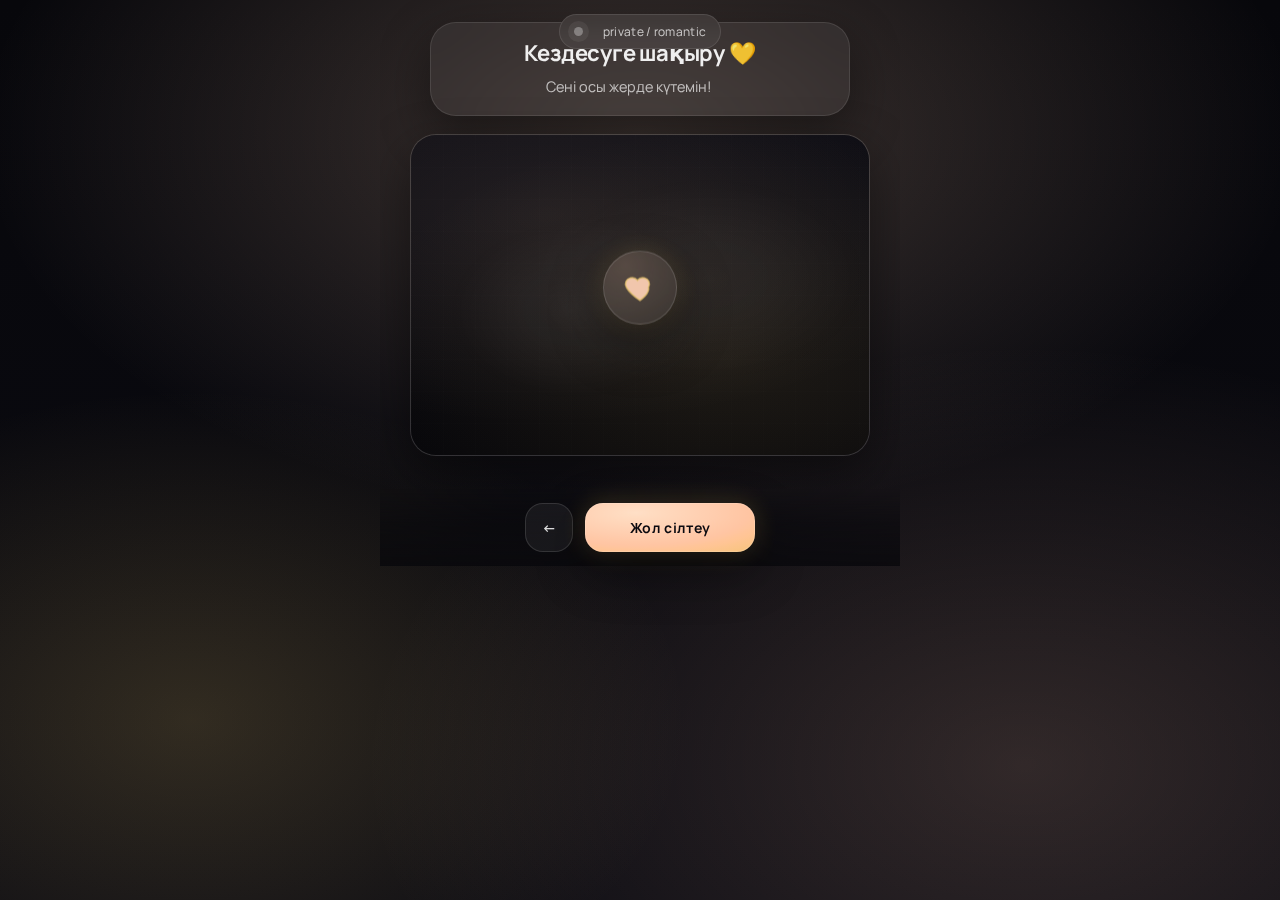
<file: map.html>
<!doctype html>
<html lang="kk">
<head>
  <meta charset="utf-8" />
  <meta name="viewport" content="width=device-width,initial-scale=1,viewport-fit=cover" />
  <title>Кездесу 💛</title>

  <link rel="preconnect" href="https://fonts.googleapis.com">
  <link rel="preconnect" href="https://fonts.gstatic.com" crossorigin>
  <link href="https://fonts.googleapis.com/css2?family=Manrope:wght@300;500;700&display=swap" rel="stylesheet">
  <link rel="stylesheet" href="assets/style.css" />
</head>
<body>
  <div class="app" id="app">
    <div class="topbar">
      <div class="pill">
        <span class="audio-dot" id="audioDot" aria-hidden="true"></span>
        <span style="margin-left:10px">private / romantic</span>
      </div>
    </div>

    <main class="screen single">
      <div class="card">
        <h2>Кездесуге шақыру 💛</h2>
        <p style="margin-top:10px">Сені осы жерде күтемін!</p>
      </div>

      <div class="map-wrap">
        <div class="fake-map" aria-label="Dark map mock"></div>
        <div class="pin" aria-hidden="true">
          <svg width="34" height="34" viewBox="0 0 24 24" fill="none">
            <path d="M12 21s-7-4.6-9.6-9.2C.9 9 2.2 5.9 5.4 5.2c1.9-.4 3.7.3 4.8 1.7 1.1-1.4 2.9-2.1 4.8-1.7 3.2.7 4.5 3.8 3 6.6C19 16.4 12 21 12 21Z"
                  fill="rgba(255,211,182,.92)" stroke="rgba(232,196,106,.65)" stroke-width="1.2"/>
          </svg>
        </div>
      </div>

      <div class="bottom">
        <a class="btn btn-ghost" href="scanner.html">←</a>
        <a class="btn btn-neon" id="mapsBtn" target="_blank" rel="noopener">Жол сілтеу</a>
      </div>
    </main>

    <audio id="bgm" preload="auto" loop></audio>
    <audio id="sfxClick" preload="auto"></audio>
  </div>

  <script src="assets/app.js"></script>
  <script>App.initMapPage();</script>
</body>
</html>
</file>
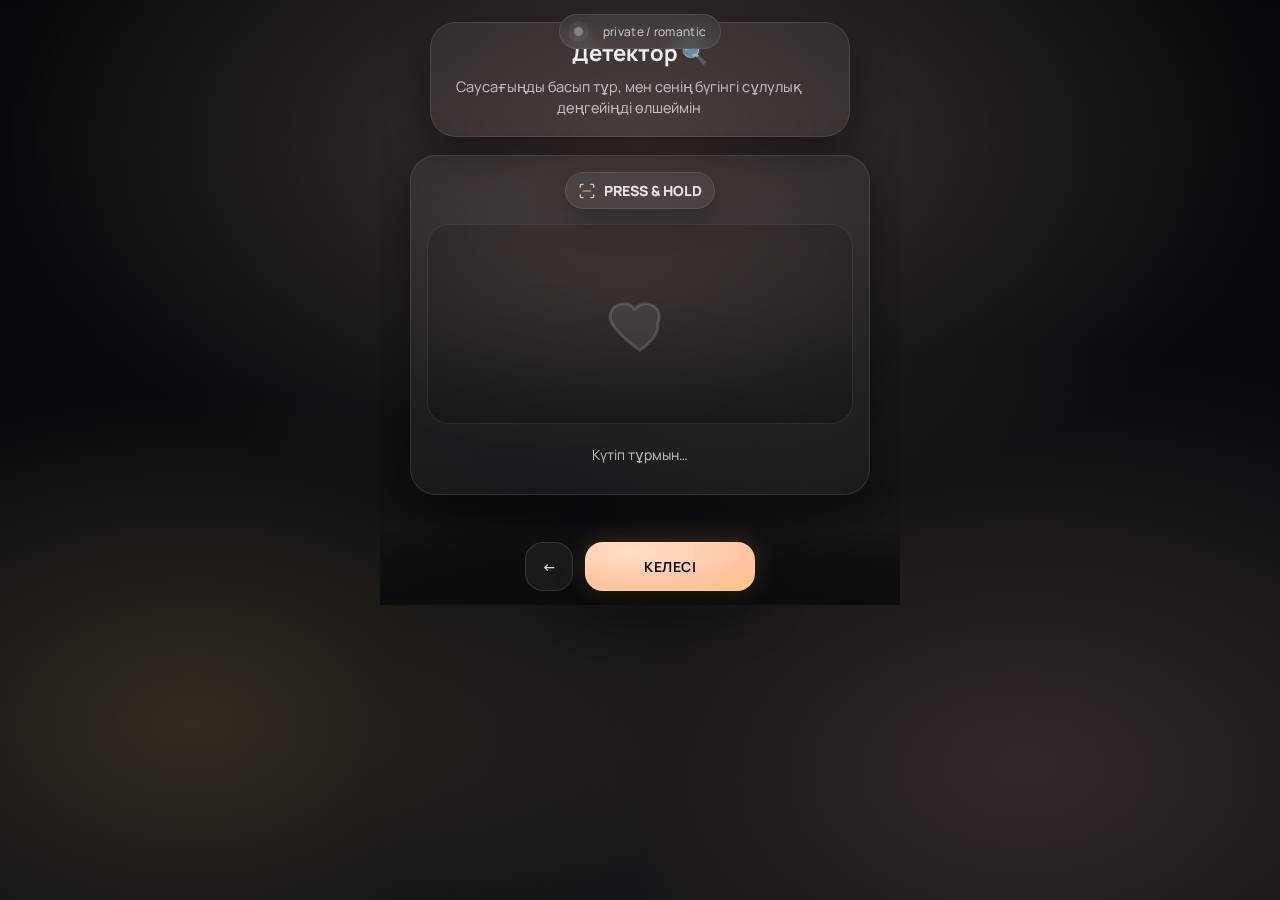
<file: scanner.html>
<!doctype html>
<html lang="kk">
<head>
  <meta charset="utf-8" />
  <meta name="viewport" content="width=device-width,initial-scale=1,viewport-fit=cover" />
  <title>Детектор 🔍</title>

  <link rel="preconnect" href="https://fonts.googleapis.com">
  <link rel="preconnect" href="https://fonts.gstatic.com" crossorigin>
  <link href="https://fonts.googleapis.com/css2?family=Manrope:wght@300;500;700&display=swap" rel="stylesheet">
  <link rel="stylesheet" href="assets/style.css" />
</head>
<body>
  <div class="app" id="app">
    <div class="topbar">
      <div class="pill">
        <span class="audio-dot" id="audioDot" aria-hidden="true"></span>
        <span style="margin-left:10px">private / romantic</span>
      </div>
    </div>

    <main class="screen single">
      <div class="card">
        <h2>Детектор 🔍</h2>
        <p style="margin-top:10px">Саусағыңды басып тұр, мен сенің бүгінгі сұлулық деңгейіңді өлшеймін</p>
      </div>

      <div class="scanner" id="scanner">
        <div class="scan-hint">
          <span class="badge">
            <svg width="18" height="18" viewBox="0 0 24 24" fill="none" aria-hidden="true">
              <path d="M3 7V5a2 2 0 0 1 2-2h2M21 7V5a2 2 0 0 0-2-2h-2M3 17v2a2 2 0 0 0 2 2h2M21 17v2a2 2 0 0 1-2 2h-2"
                    stroke="rgba(255,255,255,.85)" stroke-width="1.6" stroke-linecap="round"/>
              <path d="M7 12h10" stroke="rgba(232,196,106,.95)" stroke-width="1.6" stroke-linecap="round"/>
            </svg>
            PRESS & HOLD
          </span>
        </div>

        <div class="scan-zone" id="scanZone" aria-label="Scan zone">
          <div class="laser" aria-hidden="true"></div>
          <div class="scan-center-ico" aria-hidden="true">
            <svg width="70" height="70" viewBox="0 0 24 24" fill="none">
              <path d="M12 21s-7-4.6-9.6-9.2C.9 9 2.2 5.9 5.4 5.2c1.9-.4 3.7.3 4.8 1.7 1.1-1.4 2.9-2.1 4.8-1.7 3.2.7 4.5 3.8 3 6.6C19 16.4 12 21 12 21Z"
                    fill="rgba(255,255,255,.10)" stroke="rgba(255,255,255,.18)"/>
            </svg>
          </div>
        </div>

        <div class="scan-result" id="scanResult">
          <span style="color:rgba(255,255,255,.70)">Күтіп тұрмын…</span>
        </div>
      </div>

      <div class="bottom">
        <a class="btn btn-ghost" href="trap.html">←</a>
        <a class="btn btn-neon" href="map.html">КЕЛЕСІ</a>
      </div>
    </main>

    <audio id="bgm" preload="auto" loop></audio>
    <audio id="sfxClick" preload="auto"></audio>
  </div>

  <script src="assets/app.js"></script>
  <script>App.initScannerPage();</script>
</body>
</html>
</file>
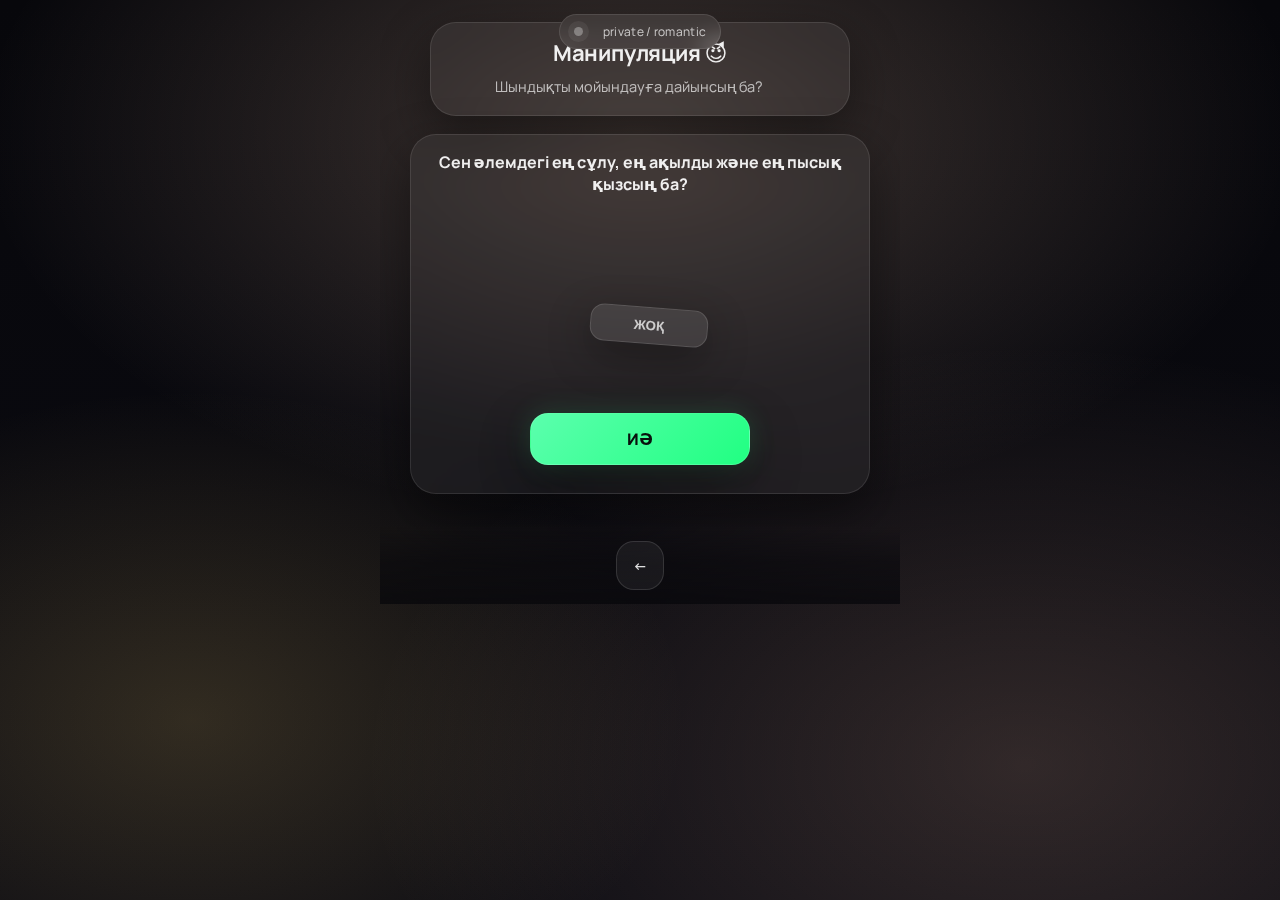
<file: trap.html>
<!doctype html>
<html lang="kk">
<head>
  <meta charset="utf-8" />
  <meta name="viewport" content="width=device-width,initial-scale=1,viewport-fit=cover" />
  <title>Манипуляция 😈</title>

  <link rel="preconnect" href="https://fonts.googleapis.com">
  <link rel="preconnect" href="https://fonts.gstatic.com" crossorigin>
  <link href="https://fonts.googleapis.com/css2?family=Manrope:wght@300;500;700&display=swap" rel="stylesheet">
  <link rel="stylesheet" href="assets/style.css" />
</head>
<body>
  <div class="app" id="app">
    <div class="topbar">
      <div class="pill">
        <span class="audio-dot" id="audioDot" aria-hidden="true"></span>
        <span style="margin-left:10px">private / romantic</span>
      </div>
    </div>

    <main class="screen single">
      <div class="card">
        <h2>Манипуляция 😈</h2>
        <p style="margin-top:10px">Шындықты мойындауға дайынсың ба?</p>
      </div>

      <div class="trap-area" id="trapArea" aria-label="Trap game area">
        <div class="trap-q">Сен әлемдегі ең сұлу, ең ақылды және ең пысық қызсың ба?</div>
        <button class="btn-no" id="noBtn" type="button">ЖОҚ</button>
        <a class="btn-yes" id="yesBtn" href="scanner.html">ИӘ</a>
      </div>

      <div class="bottom">
        <a class="btn btn-ghost" href="story.html">←</a>
      </div>
    </main>

    <audio id="bgm" preload="auto" loop></audio>
    <audio id="sfxClick" preload="auto"></audio>
  </div>

  <script src="assets/app.js"></script>
  <script>App.initTrapPage();</script>
</body>
</html>
</file>
<file: assets/style.css>
:root{
  --peach:#FFD3B6;
  --peach2:#FFC6A8;
  --black:#07070B;
  --black2:#0B0B12;
  --gold:#E8C46A;
  --text:rgba(255,255,255,.92);
  --muted:rgba(255,255,255,.68);
  --shadow2:0 18px 50px rgba(0,0,0,.45);
  --radius:26px;
  --safe-bottom:env(safe-area-inset-bottom, 0px);
}
*{box-sizing:border-box}
html,body{height:100%;margin:0}
body{
  font-family:Manrope,system-ui,-apple-system,Segoe UI,Roboto,Arial,sans-serif;
  background:
    radial-gradient(1200px 700px at 50% 15%, rgba(255,211,182,.22), transparent 55%),
    radial-gradient(900px 600px at 15% 80%, rgba(232,196,106,.18), transparent 55%),
    radial-gradient(1100px 700px at 80% 85%, rgba(255,198,168,.16), transparent 60%),
    linear-gradient(180deg, var(--black), var(--black2));
  color:var(--text);
  overflow:hidden;
}
.app{position:relative;height:100%;width:100%;max-width:520px;margin:0 auto;overflow:hidden}
.screen{position:absolute;inset:0;padding:22px 18px calc(110px + var(--safe-bottom)) 18px;display:flex;flex-direction:column;align-items:center;justify-content:center;gap:18px}
.screen.single{position:relative}

.topbar{position:absolute;top:14px;left:0;right:0;display:flex;justify-content:center;z-index:30;pointer-events:none}
.pill{
  padding:8px 14px;border-radius:999px;background:rgba(255,255,255,.06);
  border:1px solid rgba(255,255,255,.10);
  backdrop-filter:blur(12px);-webkit-backdrop-filter:blur(12px);
  font-size:12px;color:rgba(255,255,255,.72);letter-spacing:.3px;
}
.audio-dot{
  width:9px;height:9px;border-radius:99px;background:rgba(255,255,255,.35);
  box-shadow:0 0 0 6px rgba(255,255,255,.06);display:inline-block
}
.audio-dot.on{
  background:rgba(67,255,152,.92);
  box-shadow:0 0 0 6px rgba(67,255,152,.14),0 0 18px rgba(67,255,152,.22);
  animation:pulse 1s ease-in-out infinite;
}
@keyframes pulse{0%,100%{transform:scale(1)}50%{transform:scale(1.12)}}

h1,h2{margin:0;text-align:center}
h1{font-size:28px;line-height:1.1;letter-spacing:-.4px}
h2{font-size:22px;line-height:1.15;letter-spacing:-.2px}
p{margin:0;text-align:center;color:var(--muted);font-size:14.5px;line-height:1.45;max-width:360px}

.bottom{
  position:absolute;left:0;right:0;bottom:0;
  padding:14px 16px calc(14px + var(--safe-bottom)) 16px;
  display:flex;justify-content:center;gap:12px;z-index:40;
}
.btn-row{display:inline-flex;align-items:center;gap:10px}

.btn{
  border:0;cursor:pointer;padding:14px 18px;border-radius:18px;
  font-weight:700;letter-spacing:.6px;font-size:14px;
  box-shadow:var(--shadow2);transition:transform .15s ease;
  user-select:none;-webkit-tap-highlight-color:transparent;
  display:inline-flex;align-items:center;gap:10px;justify-content:center;
  min-width:170px;text-decoration:none;
}
.btn:active{transform:translateY(1px)}
.btn-neon{
  color:#0a0a0f;
  background:radial-gradient(120% 120% at 30% 20%, #ffe0c9, #ffc6a8 55%, #e8c46a 110%);
  box-shadow:0 0 0 1px rgba(255,255,255,.14) inset, 0 18px 50px rgba(0,0,0,.45), 0 0 26px rgba(232,196,106,.22);
  filter:saturate(1.12);
}
.btn-ghost{
  color:rgba(255,255,255,.86);
  background:rgba(255,255,255,.06);
  border:1px solid rgba(255,255,255,.12);
  box-shadow:none;min-width:auto;padding:14px 16px;
}

.card{
  width:min(420px,100%);padding:18px;border-radius:var(--radius);
  background:rgba(255,255,255,.06);border:1px solid rgba(255,255,255,.10);
  backdrop-filter:blur(14px);-webkit-backdrop-filter:blur(14px);
  box-shadow:var(--shadow2);
}

/* Hero */
.hero-orb{
  width:210px;height:210px;border-radius:999px;
  background:radial-gradient(120% 120% at 30% 20%, rgba(255,255,255,.22), rgba(255,255,255,.06));
  border:1px solid rgba(255,255,255,.18);
  backdrop-filter:blur(18px);-webkit-backdrop-filter:blur(18px);
  box-shadow:0 0 0 1px rgba(255,255,255,.06) inset, 0 34px 90px rgba(0,0,0,.55), 0 0 32px rgba(232,196,106,.18);
  display:grid;place-items:center;position:relative;overflow:hidden;
}
.hero-orb::after{
  content:'';position:absolute;inset:-2px;border-radius:999px;
  background:conic-gradient(from 90deg, rgba(232,196,106,0), rgba(232,196,106,.35), rgba(255,211,182,0), rgba(232,196,106,0));
  filter:blur(10px);opacity:.55;animation:spin 8s linear infinite;pointer-events:none;
}
@keyframes spin{to{transform:rotate(360deg)}}
.avatar{
  width:160px;height:160px;border-radius:999px;object-fit:cover;
  z-index:2;border:1px solid rgba(255,255,255,.18);
  box-shadow:0 18px 50px rgba(0,0,0,.38);
}

/* Flowers */
.flowers{position:absolute;inset:0;overflow:hidden;z-index:5;pointer-events:none}
.flower{
  position:absolute;top:-60px;font-size:34px;
  filter:drop-shadow(0 12px 14px rgba(0,0,0,.35));
  opacity:.85;animation:fall linear infinite;will-change:transform;
}
@keyframes fall{
  0%{transform:translate3d(var(--x,0px), -80px, 0) rotate(0deg) scale(var(--s,1));opacity:0}
  10%{opacity:.85}
  100%{transform:translate3d(calc(var(--x,0px) + var(--dx,20px)), 110vh, 0) rotate(360deg) scale(var(--s,1));opacity:0}
}

/* Slideshow */
.slideshow{position:absolute;inset:0;z-index:1;overflow:hidden}
.slide{
  position:absolute;inset:-10%;
  background-size:cover;background-position:center;
  opacity:0;transform:scale(1.06);
  transition:opacity 900ms ease;
  filter:saturate(1.05) contrast(1.02) brightness(.82);
}
.slide.active{opacity:1;animation:kenburns 8.2s ease-in-out forwards}
@keyframes kenburns{
  0%{transform:scale(1.08) translate3d(-1.5%,-1%,0)}
  100%{transform:scale(1.18) translate3d(1.2%,1%,0)}
}
.shade{
  position:absolute;inset:0;z-index:2;
  background:radial-gradient(900px 650px at 50% 18%, rgba(255,211,182,.16), transparent 55%),
             linear-gradient(180deg, rgba(7,7,11,.25), rgba(7,7,11,.92));
}

/* Heart button */
.big-heart{
  width:92px;height:92px;border-radius:999px;display:grid;place-items:center;
  background:radial-gradient(120% 120% at 30% 20%, rgba(255,211,182,.22), rgba(255,255,255,.06));
  border:1px solid rgba(255,255,255,.16);
  box-shadow:0 0 0 1px rgba(255,255,255,.06) inset, 0 20px 55px rgba(0,0,0,.45), 0 0 24px rgba(232,196,106,.18);
  cursor:pointer;transition:transform .15s ease;
}
.big-heart:active{transform:scale(.98)}
.particle-layer{position:absolute;inset:0;z-index:25;pointer-events:none;overflow:hidden}
.particle{
  position:absolute;font-size:16px;opacity:0;
  animation:pop 900ms ease-out forwards;
  filter:drop-shadow(0 10px 10px rgba(0,0,0,.35));
}
@keyframes pop{
  0%{opacity:0;transform:translate3d(0,10px,0) scale(.7)}
  15%{opacity:1}
  100%{opacity:0;transform:translate3d(var(--tx,0px), var(--ty,-140px),0) scale(1.25)}
}

/* Trap */
.trap-area{
  position:relative;width:min(460px,100%);height:360px;border-radius:var(--radius);
  background:rgba(255,255,255,.05);border:1px solid rgba(255,255,255,.10);
  backdrop-filter:blur(14px);-webkit-backdrop-filter:blur(14px);
  box-shadow:var(--shadow2);overflow:hidden;
}
.trap-q{position:absolute;top:16px;left:16px;right:16px;text-align:center;font-weight:700;font-size:16px;color:rgba(255,255,255,.92)}
.btn-yes{
  position:absolute;left:50%;transform:translateX(-50%);bottom:28px;width:220px;
  border-radius:18px;padding:14px 18px;font-weight:800;
  background:linear-gradient(135deg,#5bffad,#21ff82);color:#08110d;
  box-shadow:0 18px 50px rgba(0,0,0,.45),0 0 26px rgba(67,255,152,.18);
  border:1px solid rgba(255,255,255,.12);
  text-decoration:none;display:flex;align-items:center;justify-content:center;
}
.btn-no{
  position:absolute;width:118px;border-radius:14px;padding:10px 12px;font-weight:800;
  background:rgba(255,255,255,.10);color:rgba(255,255,255,.74);
  border:1px solid rgba(255,255,255,.12);
  box-shadow:0 14px 40px rgba(0,0,0,.35);
  transition:left .12s ease, top .12s ease, transform .12s ease;
}

/* Scanner */
.scanner{
  width:min(460px,100%);height:340px;border-radius:var(--radius);
  background:radial-gradient(120% 120% at 30% 20%, rgba(255,255,255,.07), rgba(255,255,255,.03));
  border:1px solid rgba(255,255,255,.10);
  box-shadow:var(--shadow2);position:relative;overflow:hidden;
}
.scan-zone{
  position:absolute;left:16px;right:16px;top:68px;height:200px;border-radius:22px;
  background:rgba(0,0,0,.22);border:1px solid rgba(255,255,255,.10);overflow:hidden;
}
.scan-zone::before{
  content:'';position:absolute;inset:0;
  background:radial-gradient(700px 240px at 50% 30%, rgba(255,211,182,.10), transparent 60%);
  opacity:.7;
}
.scan-center-ico{position:absolute;inset:0;display:grid;place-items:center;opacity:.85}
.laser{
  position:absolute;left:-10%;right:-10%;height:3px;
  background:linear-gradient(90deg, transparent, rgba(232,196,106,.95), transparent);
  box-shadow:0 0 16px rgba(232,196,106,.35);opacity:0;
}
.scan-zone.scanning .laser{opacity:1;animation:scan 820ms ease-in-out infinite}
@keyframes scan{0%{transform:translateY(8px)}50%{transform:translateY(185px)}100%{transform:translateY(8px)}}
.scan-hint{position:absolute;top:16px;left:16px;right:16px;display:flex;justify-content:center;color:rgba(255,255,255,.86);font-weight:700;font-size:14px}
.scan-result{
  position:absolute;left:16px;right:16px;bottom:18px;text-align:center;
  color:rgba(255,255,255,.78);font-size:14px;min-height:44px;
  display:flex;align-items:center;justify-content:center;gap:10px;
}
.badge{
  display:inline-flex;align-items:center;gap:8px;padding:8px 12px;border-radius:999px;
  background:rgba(255,255,255,.06);border:1px solid rgba(255,255,255,.10);
  color:rgba(255,255,255,.86);font-weight:800;box-shadow:0 12px 32px rgba(0,0,0,.25);
}

/* Map mock */
.map-wrap{
  width:min(460px,100%);border-radius:var(--radius);
  background:rgba(255,255,255,.05);border:1px solid rgba(255,255,255,.10);
  box-shadow:var(--shadow2);overflow:hidden;position:relative;
}
.fake-map{
  width:100%;height:320px;
  background:
    radial-gradient(800px 380px at 30% 25%, rgba(255,211,182,.10), transparent 55%),
    radial-gradient(700px 420px at 70% 70%, rgba(232,196,106,.10), transparent 55%),
    linear-gradient(180deg, #0b0b12, #06060a);
  position:relative;
}
.fake-map::before{
  content:'';position:absolute;inset:0;
  background-image:
    linear-gradient(rgba(255,255,255,.06) 1px, transparent 1px),
    linear-gradient(90deg, rgba(255,255,255,.06) 1px, transparent 1px);
  background-size:32px 32px;opacity:.18;
}
.fake-map::after{
  content:'';position:absolute;inset:0;
  background:
    radial-gradient(220px 160px at 35% 55%, rgba(255,255,255,.06), transparent 60%),
    radial-gradient(280px 180px at 65% 45%, rgba(255,255,255,.05), transparent 62%);
  opacity:.9;
}
.pin{
  position:absolute;left:50%;top:50%;transform:translate(-50%,-60%);
  z-index:10;width:74px;height:74px;border-radius:999px;display:grid;place-items:center;
  background:radial-gradient(120% 120% at 30% 20%, rgba(255,211,182,.20), rgba(255,255,255,.05));
  border:1px solid rgba(255,255,255,.14);
  backdrop-filter:blur(10px);-webkit-backdrop-filter:blur(10px);
  box-shadow:0 18px 55px rgba(0,0,0,.45),0 0 26px rgba(232,196,106,.18);
  animation:bob 1.35s ease-in-out infinite;
}
.bg{
  position:absolute; inset:-30%;
  background:
    radial-gradient(900px 520px at 50% 15%, rgba(255,211,182,.22), transparent 55%),
    radial-gradient(700px 520px at 18% 85%, rgba(232,196,106,.18), transparent 55%),
    radial-gradient(900px 620px at 82% 80%, rgba(255,198,168,.16), transparent 60%),
    radial-gradient(800px 500px at 75% 25%, rgba(255,211,182,.12), transparent 60%);
  filter: blur(22px);
  opacity:.95;
  animation: bgMove 10s ease-in-out infinite alternate;
  pointer-events:none;
  z-index:0;
}
@keyframes bgMove{
  0%{ transform: translate3d(-1.5%, -1%, 0) scale(1.02); }
  100%{ transform: translate3d(1.8%, 1.2%, 0) scale(1.06); }
}

/* Subtle noise */
.bg-noise{
  position:absolute; inset:0;
  background-image:url("data:image/svg+xml,%3Csvg xmlns='http://www.w3.org/2000/svg' width='240' height='240'%3E%3Cfilter id='n'%3E%3CfeTurbulence type='fractalNoise' baseFrequency='.9' numOctaves='3' stitchTiles='stitch'/%3E%3C/filter%3E%3Crect width='240' height='240' filter='url(%23n)' opacity='.2'/%3E%3C/svg%3E");
  opacity:.05;
  mix-blend-mode: overlay;
  pointer-events:none;
  z-index:1;
}

.app{ z-index:2; }
.flowers{ z-index:5; }
.topbar{ z-index:30; pointer-events:auto; } /* <-- clickable now */
.pill{ pointer-events:auto; display:flex; align-items:center; gap:10px; }

.pill-text{ font-size:12px; color:rgba(255,255,255,.72); }
.pill-btn{
  margin-left:auto;
  width:34px;height:34px;
  border-radius:12px;
  background:rgba(255,255,255,.06);
  border:1px solid rgba(255,255,255,.12);
  color:rgba(255,255,255,.86);
}
.pill-btn:active{ transform: translateY(1px); }

/* Hero copy */
.hero-copy{ display:flex; flex-direction:column; gap:6px; align-items:center; }
.kicker{
  margin:0;
  font-size:12px;
  letter-spacing:.22em;
  text-transform:uppercase;
  color: rgba(255,211,182,.88);
}
.sub{ font-size:15px; color:rgba(255,255,255,.72); }

/* Card text */
.hero-card-title{ margin:0 0 8px; color:rgba(255,255,255,.86); font-weight:700; }
.hero-card-muted{ margin:0; color:rgba(255,255,255,.55); font-size:12.5px; }

/* Orb glow */
.orb-glow{
  position:absolute; inset:-40%;
  background: radial-gradient(circle at 50% 40%, rgba(232,196,106,.18), transparent 60%);
  filter: blur(18px);
  opacity:.9;
  pointer-events:none;
}
.hero-orb{ animation: floaty 3.6s ease-in-out infinite; }
@keyframes floaty{ 0%,100%{ transform: translateY(0)} 50%{ transform: translateY(-6px)} }

/* Buttons upgrade */
.btn-wide{ width:min(440px,100%); }

.btn-ico{
  width:36px;height:36px;border-radius:12px;
  display:grid;place-items:center;
  background:rgba(255,255,255,.10);
  border:1px solid rgba(255,255,255,.14);
}

.btn-neon{
  position:relative;
  overflow:hidden;
}
.btn-shine{
  position:absolute; inset:-70px;
  background: linear-gradient(110deg, transparent 40%, rgba(255,255,255,.26), transparent 60%);
  transform: translateX(-55%) rotate(8deg);
  animation: shine 2.8s ease-in-out infinite;
  pointer-events:none;
}
@keyframes shine{
  0%{ transform: translateX(-60%) rotate(8deg); opacity:0; }
  35%{ opacity:.35; }
  70%{ opacity:.12; }
  100%{ transform: translateX(60%) rotate(8deg); opacity:0; }
}

.btn:focus-visible{
  outline:none;
  box-shadow:
    var(--shadow2),
    0 0 0 3px rgba(255,211,182,.20),
    0 0 0 1px rgba(255,255,255,.14) inset;
}

/* Bottom gradient for separation */
.bottom{
  background: linear-gradient(180deg, rgba(7,7,11,0), rgba(7,7,11,.55) 45%, rgba(7,7,11,.76));
  backdrop-filter: blur(10px);
  -webkit-backdrop-filter: blur(10px);
}
@keyframes bob{0%,100%{transform:translate(-50%,-60%)}50%{transform:translate(-50%,-64%)}}

@media (prefers-reduced-motion: reduce){*{animation:none !important;transition:none !important}}
</file>
